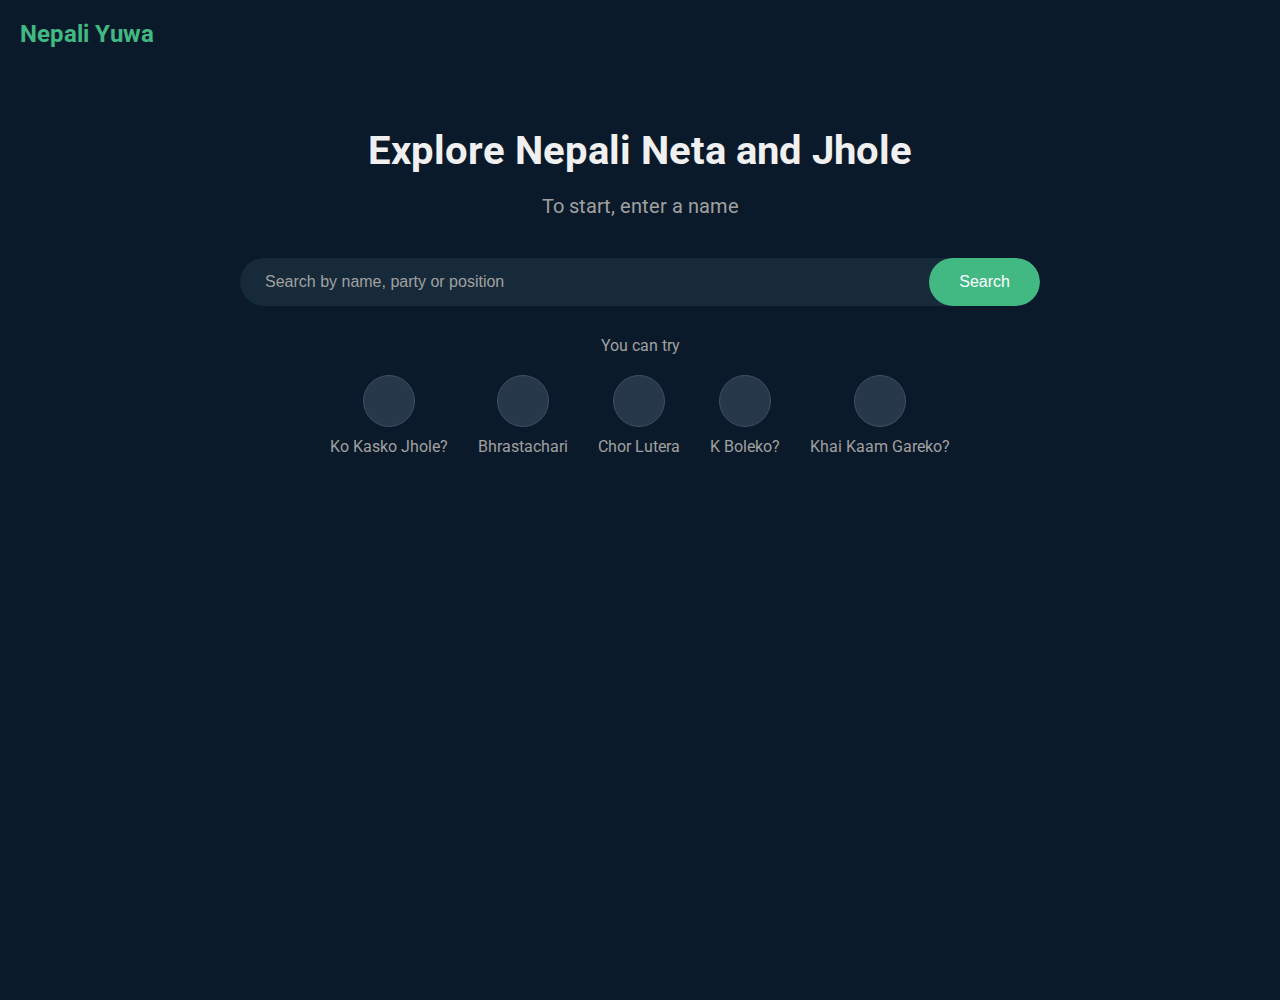
<file: index.html>
<!DOCTYPE html>
<html lang="en">
<head>
    <meta charset="UTF-8">
    <meta name="viewport" content="width=device-width, initial-scale=1.0">
    <title>Explore Connected Papers</title>
    <link rel="stylesheet" href="style.css">
    <link rel="preconnect" href="https://fonts.googleapis.com">
    <link rel="preconnect" href="https://fonts.gstatic.com" crossorigin>
    <link href="https://fonts.googleapis.com/css2?family=Roboto:wght@400;500;700&display=swap" rel="stylesheet">
</head>
<body>
    <header class="header">
        <div class="logo">Nepali Yuwa</div>
    </header>

    <div class="main-container">
        <h1 class="main-title">Explore Nepali Neta and Jhole</h1>
        <p class="subtitle">To start, enter a name</p>
        
        <div class="search-section">
            <form action="#" method="get" class="search-form">
                <input type="text" placeholder="Search by name, party or position" class="search-input">
                <button type="submit" class="build-btn">Search</button>
            </form>
        </div>

        <p class="links-title">You can try</p>

        <div class="link-group">
            <a href="/kokaskojhole/" class="link-item">
                <div class="link-icon"></div>
                <div class="link-text">Ko Kasko Jhole?</div>
            </a>
            <a href="/bhrastachari" class="link-item">
                <div class="link-icon"></div>
                <div class="link-text">Bhrastachari</div>
            </a>
            <a href="/chorlutera" class="link-item">
                <div class="link-icon"></div>
                <div class="link-text">Chor Lutera</div>
            </a>
            <a href="/kboleko" class="link-item">
                <div class="link-icon"></div>
                <div class="link-text">K Boleko?</div>
            </a>
            <a href="/khaikaamgareko" class="link-item">
                <div class="link-icon"></div>
                <div class="link-text">Khai Kaam Gareko?</div>
            </a>
        </div>
    </div>

</body>
</html>
</file>
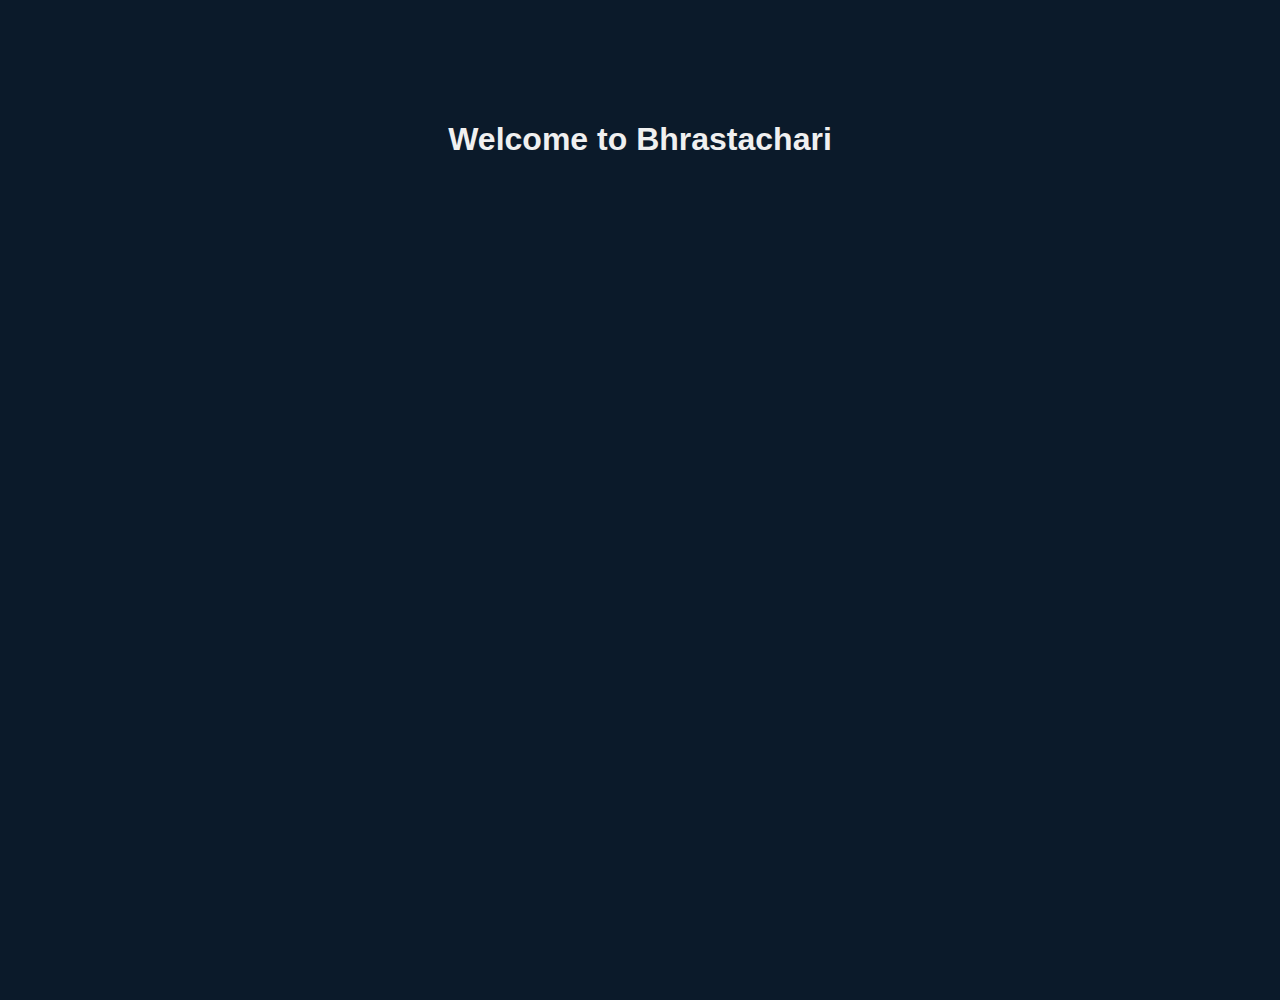
<file: bhrastachari/index.html>
<!DOCTYPE html>
<html lang="en">
<head>
    <meta charset="UTF-8">
    <meta name="viewport" content="width=device-width, initial-scale=1.0">
    <title>Bhrastachari</title>
    <link rel="stylesheet" href="/style.css">
</head>
<body>
    <h1>Welcome to Bhrastachari</h1>
</body>
</html>
</file>
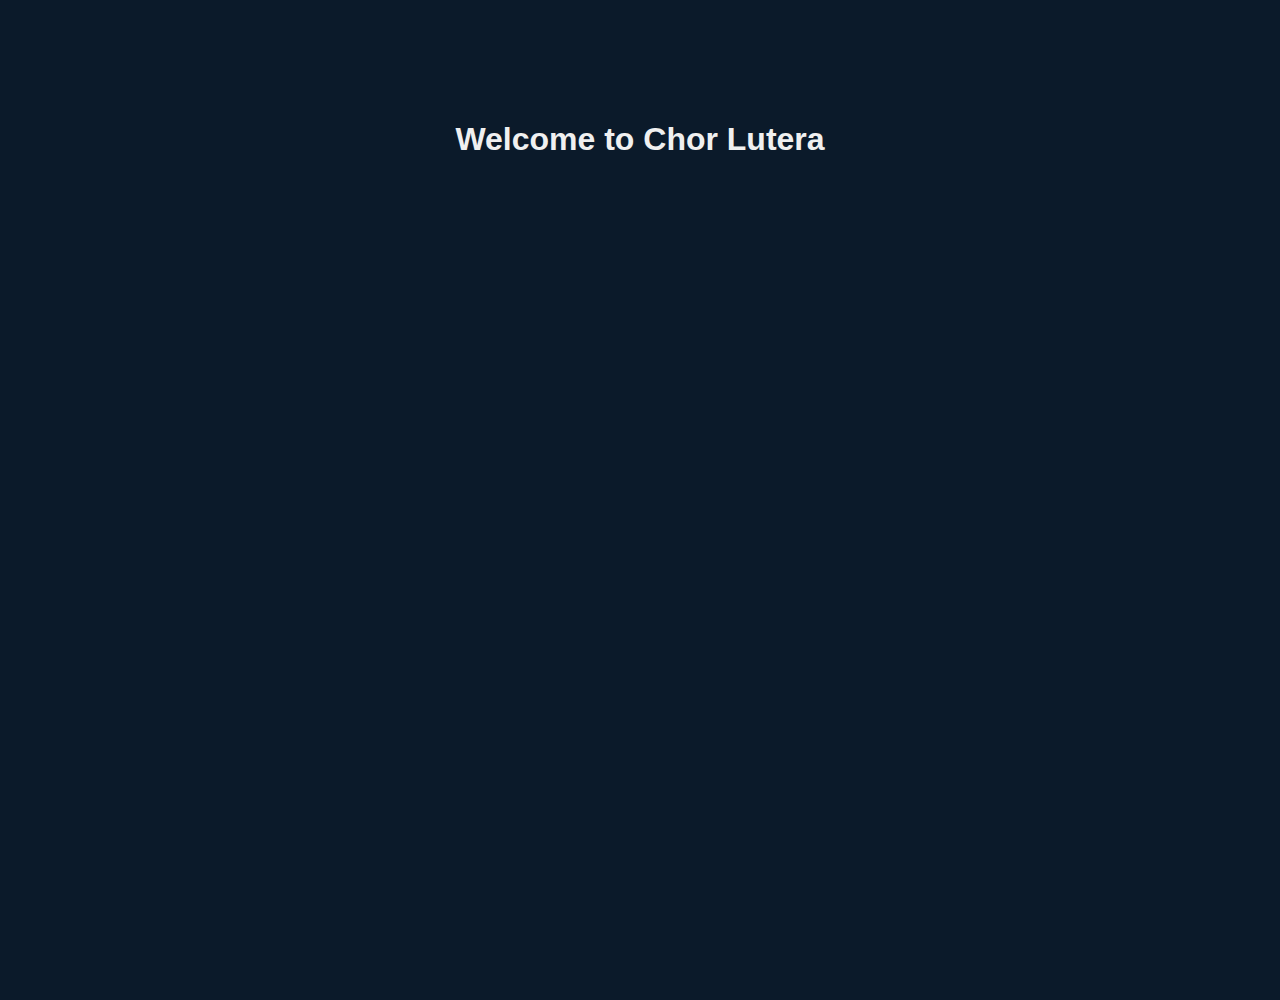
<file: chorlutera/index.html>
<!DOCTYPE html>
<html lang="en">
<head>
    <meta charset="UTF-8">
    <meta name="viewport" content="width=device-width, initial-scale=1.0">
    <title>Chor Lutera</title>
    <link rel="stylesheet" href="/style.css">
</head>
<body>
    <h1>Welcome to Chor Lutera</h1>
</body>
</html>
</file>
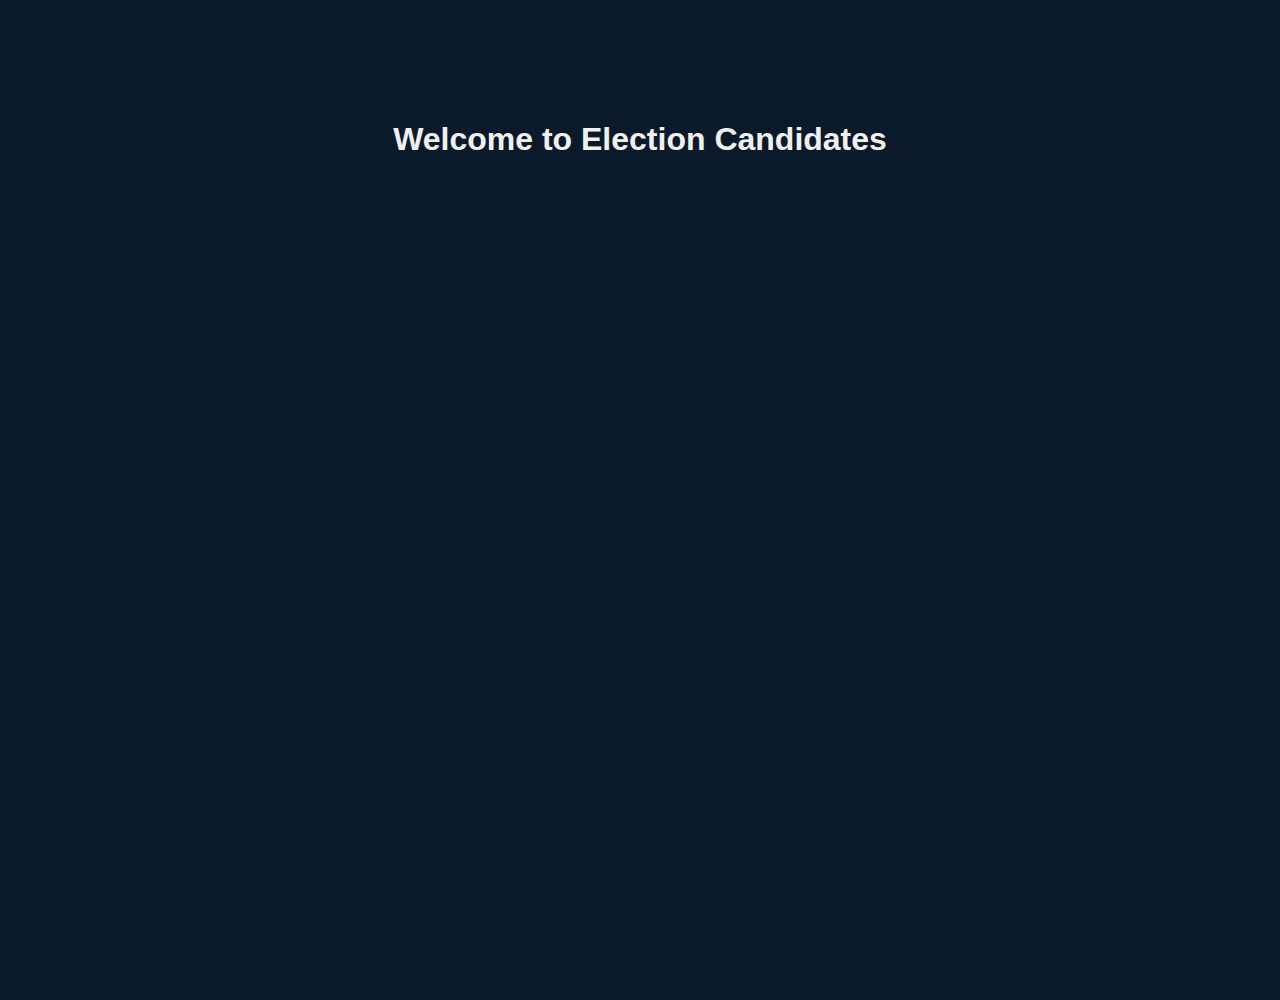
<file: election-candidates/index.html>
<!DOCTYPE html>
<html lang="en">
<head>
    <meta charset="UTF-8">
    <meta name="viewport" content="width=device-width, initial-scale=1.0">
    <title>Election Candidates</title>
    <link rel="stylesheet" href="/style.css">
</head>
<body>
    <h1>Welcome to Election Candidates</h1>
</body>
</html>
</file>
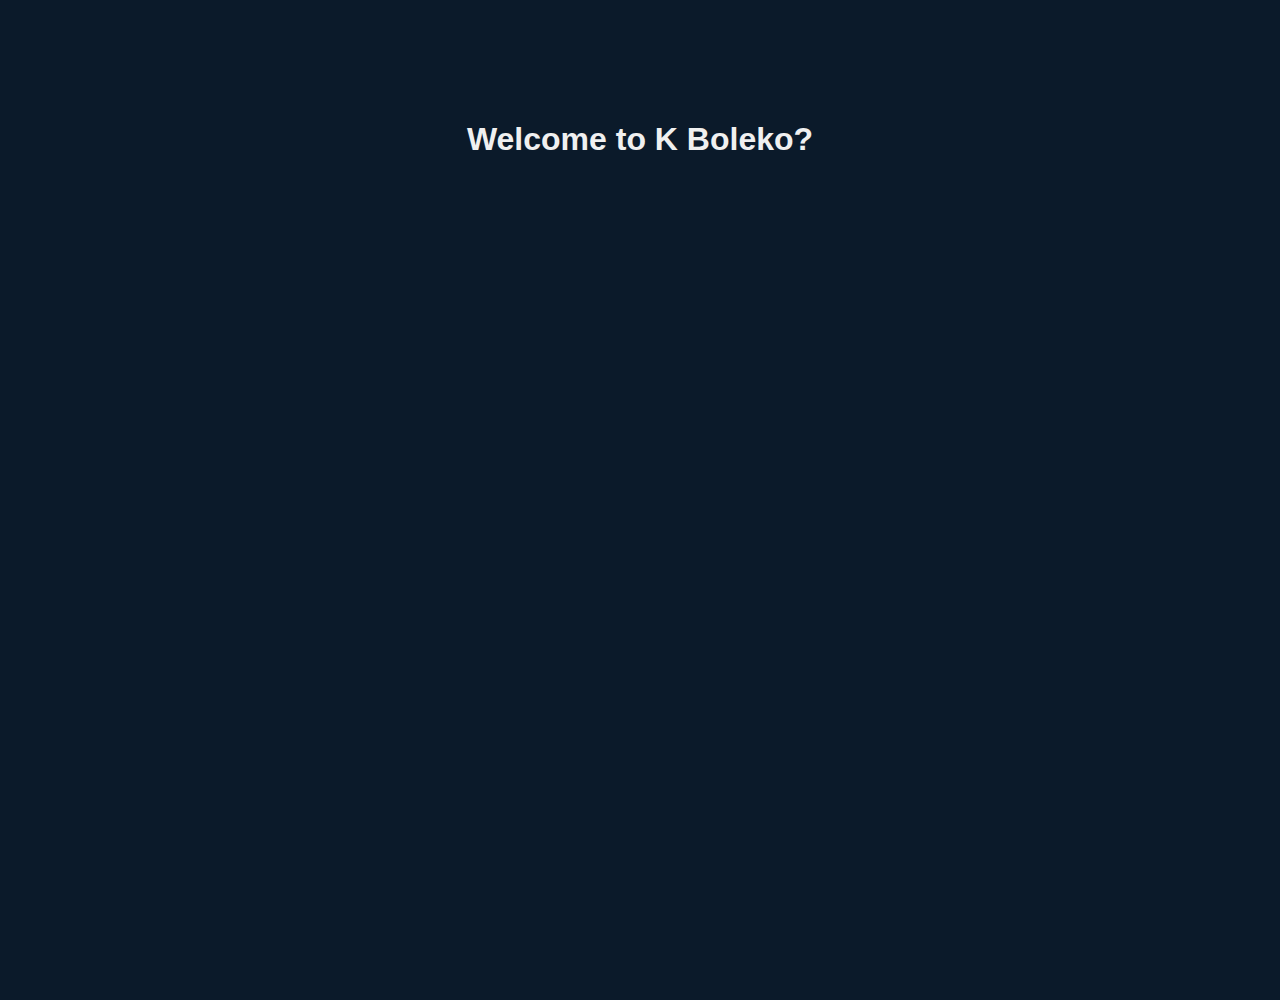
<file: kboleko/index.html>
<!DOCTYPE html>
<html lang="en">
<head>
    <meta charset="UTF-8">
    <meta name="viewport" content="width=device-width, initial-scale=1.0">
    <title>K Boleko</title>
    <link rel="stylesheet" href="/style.css">
</head>
<body>
    <h1>Welcome to K Boleko?</h1>
</body>
</html>
</file>
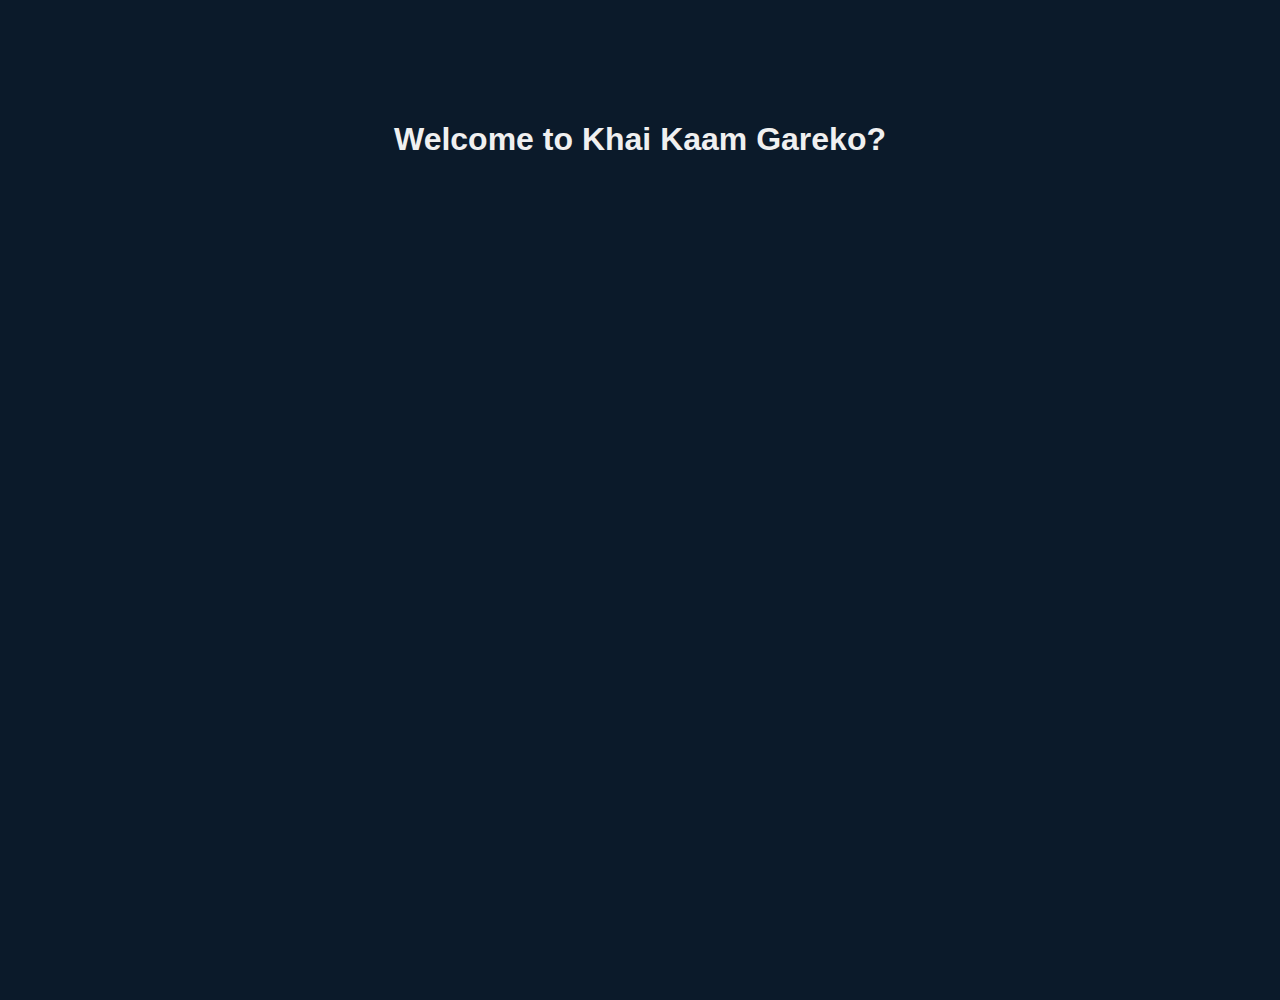
<file: khaikaamgareko/index.html>
<!DOCTYPE html>
<html lang="en">
<head>
    <meta charset="UTF-8">
    <meta name="viewport" content="width=device-width, initial-scale=1.0">
    <title>Khai Kaam Gareko</title>
    <link rel="stylesheet" href="/style.css">
</head>
<body>
    <h1>Welcome to Khai Kaam Gareko?</h1>
</body>
</html>
</file>
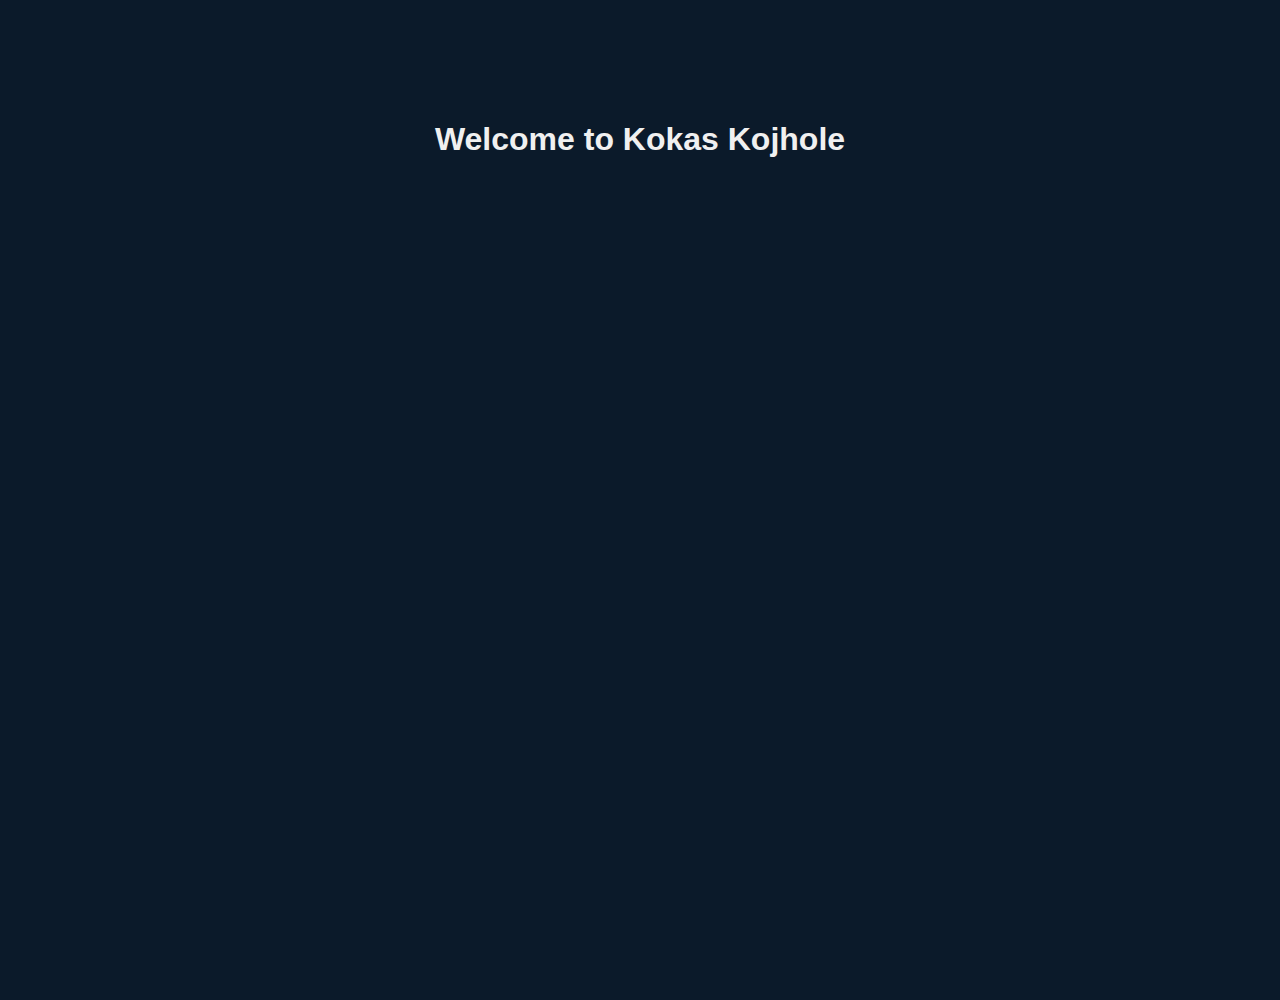
<file: kokaskojhole/index.html>
<!DOCTYPE html>
<html lang="en">
<head>
    <meta charset="UTF-8">
    <meta name="viewport" content="width=device-width, initial-scale=1.0">
    <title>Kokas Kojhole</title>
    <link rel="stylesheet" href="/style.css">
</head>
<body>
    <h1>Welcome to Kokas Kojhole</h1>
</body>
</html>
</file>
<file: style.css>
body {
    background-color: #0b1a2a;
    color: #f0f0f0;
    font-family: 'Roboto', sans-serif;
    margin: 0;
    padding: 0;
    display: flex;
    flex-direction: column;
    align-items: center;
    min-height: 100vh;
    padding-top: 100px; /* Adjust this value to move content up or down */
}

.header {
    width: 100%;
    padding: 20px;
    box-sizing: border-box;
    display: flex;
    justify-content: space-between;
    align-items: center;
    position: absolute;
    top: 0;
    left: 0;
}

.logo {
    font-size: 24px;
    font-weight: 700;
    color: #42b883;
}

.main-container {
    text-align: center;
    max-width: 800px;
    width: 90%;
}

.main-content {
    margin-bottom: 50px;
}

.main-title {
    font-size: 40px;
    font-weight: 700;
    margin-bottom: 10px;
    color: #f0f0f0;
}

.subtitle {
    font-size: 20px;
    color: #a0a0a0;
    margin-bottom: 40px;
}

.search-section {
    display: flex;
    justify-content: center;
    margin-bottom: 30px;
}

.search-form {
    display: flex;
    width: 100%;
    border-radius: 50px;
    background-color: #172a3a;
    overflow: hidden;
}

.search-input {
    flex-grow: 1;
    padding: 15px 25px;
    border: none;
    background: transparent;
    color: #f0f0f0;
    font-size: 16px;
    outline: none;
}

.search-input::placeholder {
    color: #a0a0a0;
}

.build-btn {
    padding: 15px 30px;
    border: none;
    background-color: #42b883;
    color: #fff;
    font-size: 16px;
    font-weight: 500;
    border-radius: 50px;
    cursor: pointer;
    transition: background-color 0.3s ease;
}

.build-btn:hover {
    background-color: #338a68;
}

.links-title {
    font-size: 16px;
    color: #a0a0a0;
    margin-bottom: 20px;
}

.link-group {
    display: flex;
    justify-content: center;
    flex-wrap: wrap;
    gap: 30px;
}

.link-item {
    display: flex;
    flex-direction: column;
    align-items: center;
    text-decoration: none;
    color: #a0a0a0;
    transition: color 0.3s ease;
}

.link-item:hover {
    color: #42b883;
}

.link-icon {
    width: 50px;
    height: 50px;
    border: 1px solid #3c5061;
    border-radius: 50%;
    margin-bottom: 10px;
    background-color: #27384a;
    display: flex;
    justify-content: center;
    align-items: center;
}

.graph-section {
    width: 90%;
    height: 600px; /* Adjust height as needed for your graph */
    background-color: #172a3a;
    border-radius: 15px;
    margin-top: 20px;
}
</file>
